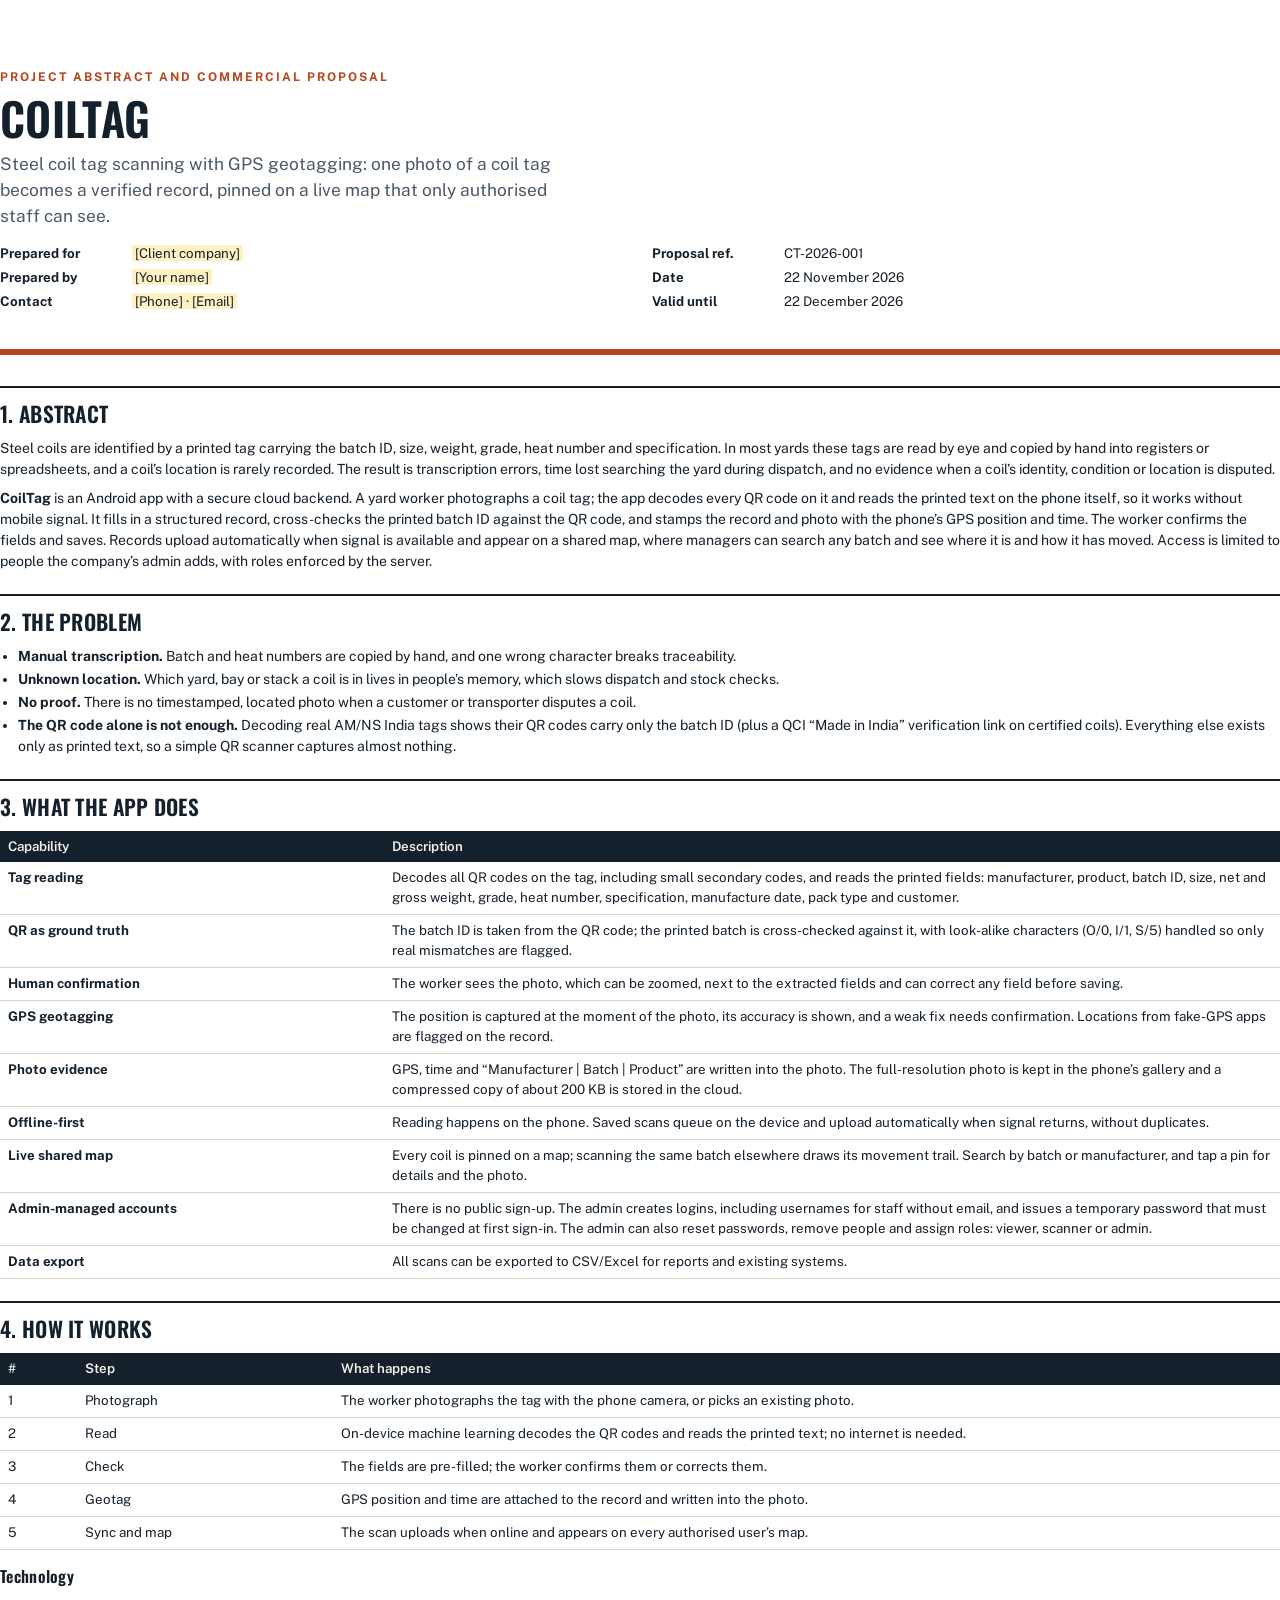
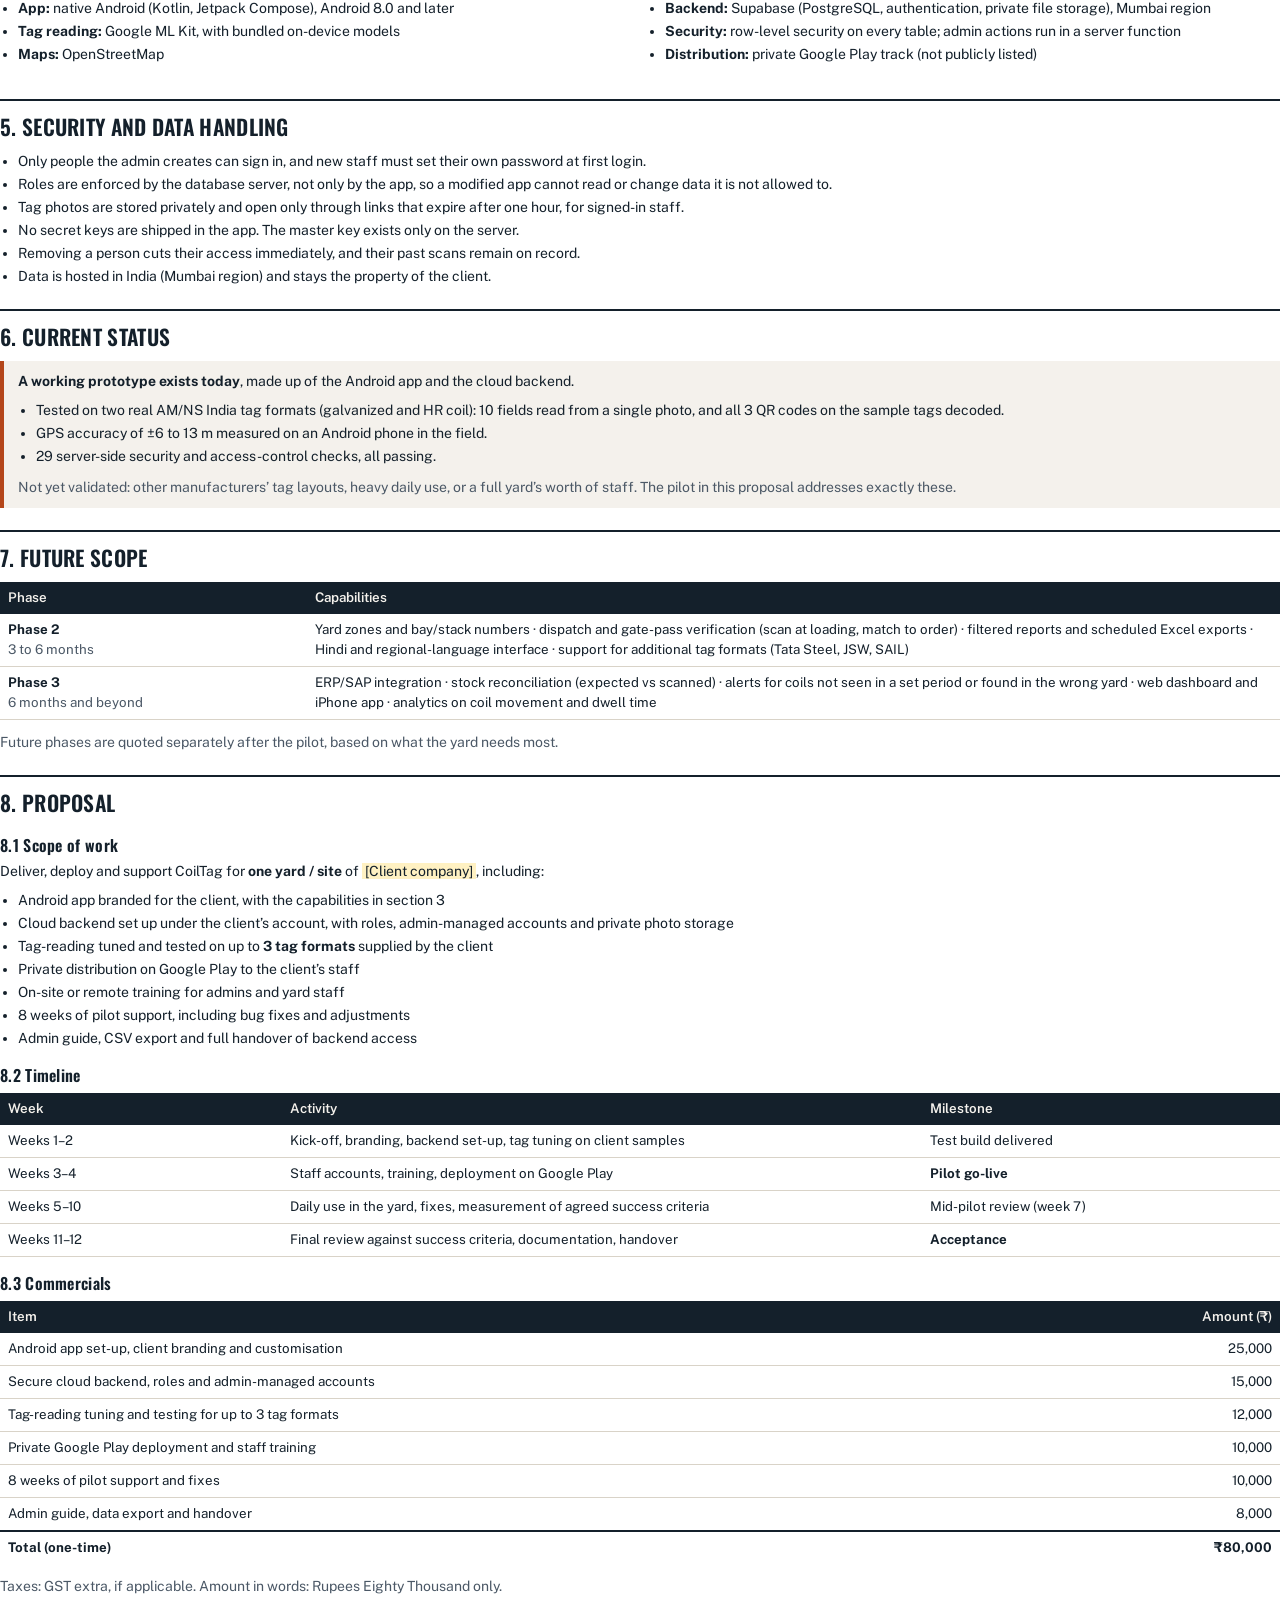
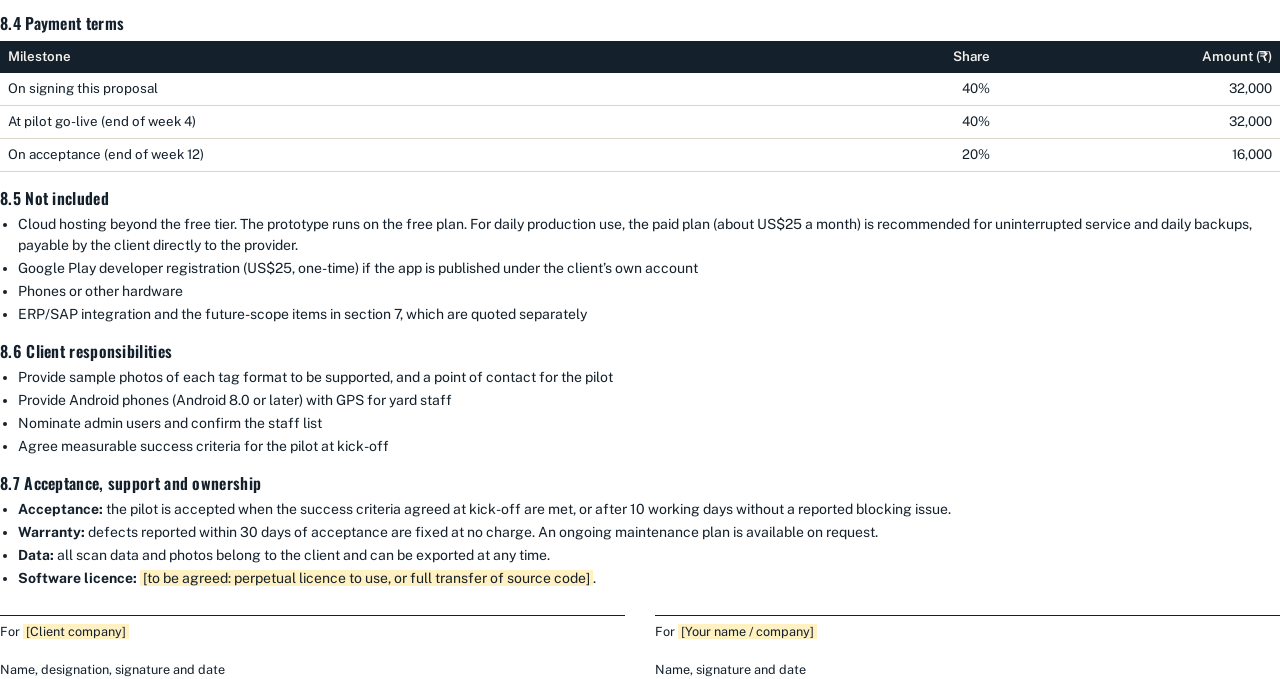
<file: docs/proposal/proposal.html>
<!doctype html>
<html lang="en">
<head>
<meta charset="utf-8">
<title>CoilTag – Project Abstract and Proposal</title>
<link rel="stylesheet" href="https://fonts.googleapis.com/css2?family=Oswald:wght@500;600&family=Public+Sans:wght@400;600;700&display=swap">
<style>
  @page { size: A4; margin: 20mm 18mm 22mm; }
  :root { --ink:#14202B; --muted:#4B5866; --accent:#B4461A; --line:#D9D3C8; --card:#F4F1EC; }
  * { box-sizing: border-box; }
  body { font-family: 'Public Sans', Arial, sans-serif; color: var(--ink); font-size: 10.5pt; line-height: 1.5; margin: 0; }
  h1, h2, h3 { font-family: 'Oswald', 'Arial Narrow', Arial, sans-serif; font-weight: 600; letter-spacing: .3px; margin: 0; }
  h1 { font-size: 34pt; text-transform: uppercase; line-height: 1.05; }
  h2 { font-size: 16pt; text-transform: uppercase; margin: 22px 0 8px; padding-top: 10px; border-top: 2px solid var(--ink); break-after: avoid; }
  h3 { font-size: 12pt; margin: 14px 0 4px; break-after: avoid; }
  p { margin: 0 0 8px; }
  ul { margin: 4px 0 10px; padding-left: 18px; } li { margin: 2px 0; }
  .eyebrow { font-size: 9pt; font-weight: 700; letter-spacing: 2px; text-transform: uppercase; color: var(--accent); }
  .muted { color: var(--muted); }
  .cover { padding: 18mm 0 10mm; border-bottom: 6px solid var(--accent); margin-bottom: 8mm; }
  .cover .lead { font-size: 13pt; color: var(--muted); margin-top: 10px; max-width: 150mm; }
  .meta { display: grid; grid-template-columns: 1fr 1fr; gap: 4px 24px; margin-top: 14px; font-size: 10pt; }
  .meta b { display: inline-block; min-width: 34mm; }
  table { width: 100%; border-collapse: collapse; margin: 6px 0 12px; font-size: 10pt; break-inside: avoid; }
  th { text-align: left; background: var(--ink); color: #F4F1EC; padding: 6px 8px; font-weight: 600; }
  td { padding: 6px 8px; border-bottom: 1px solid var(--line); vertical-align: top; }
  td.num, th.num { text-align: right; white-space: nowrap; }
  tr.total td { font-weight: 700; border-top: 2px solid var(--ink); border-bottom: none; }
  .box { background: var(--card); border-left: 4px solid var(--accent); padding: 10px 14px; margin: 8px 0 12px; break-inside: avoid; }
  .cols { display: grid; grid-template-columns: 1fr 1fr; gap: 14px; }
  .sign { display: grid; grid-template-columns: 1fr 1fr; gap: 30px; margin-top: 26px; break-inside: avoid; }
  .sign div { border-top: 1px solid var(--ink); padding-top: 6px; font-size: 9.5pt; }
  .pb { break-before: page; }
  .ph { background: #FFF1C2; padding: 0 3px; }
</style>
</head>
<body>

<div class="cover">
  <p class="eyebrow">Project abstract and commercial proposal</p>
  <h1>CoilTag</h1>
  <p class="lead">Steel coil tag scanning with GPS geotagging: one photo of a coil tag becomes a verified record, pinned on a live map that only authorised staff can see.</p>
  <div class="meta">
    <span><b>Prepared for</b> <span class="ph">[Client company]</span></span>
    <span><b>Proposal ref.</b> CT-2026-001</span>
    <span><b>Prepared by</b> <span class="ph">[Your name]</span></span>
    <span><b>Date</b> 22 November 2026</span>
    <span><b>Contact</b> <span class="ph">[Phone] · [Email]</span></span>
    <span><b>Valid until</b> 22 December 2026</span>
  </div>
</div>

<h2>1. Abstract</h2>
<p>Steel coils are identified by a printed tag carrying the batch ID, size, weight, grade, heat number and specification. In most yards these tags are read by eye and copied by hand into registers or spreadsheets, and a coil’s location is rarely recorded. The result is transcription errors, time lost searching the yard during dispatch, and no evidence when a coil’s identity, condition or location is disputed.</p>
<p><b>CoilTag</b> is an Android app with a secure cloud backend. A yard worker photographs a coil tag; the app decodes every QR code on it and reads the printed text on the phone itself, so it works without mobile signal. It fills in a structured record, cross-checks the printed batch ID against the QR code, and stamps the record and photo with the phone’s GPS position and time. The worker confirms the fields and saves. Records upload automatically when signal is available and appear on a shared map, where managers can search any batch and see where it is and how it has moved. Access is limited to people the company’s admin adds, with roles enforced by the server.</p>

<h2>2. The problem</h2>
<ul>
  <li><b>Manual transcription.</b> Batch and heat numbers are copied by hand, and one wrong character breaks traceability.</li>
  <li><b>Unknown location.</b> Which yard, bay or stack a coil is in lives in people’s memory, which slows dispatch and stock checks.</li>
  <li><b>No proof.</b> There is no timestamped, located photo when a customer or transporter disputes a coil.</li>
  <li><b>The QR code alone is not enough.</b> Decoding real AM/NS India tags shows their QR codes carry only the batch ID (plus a QCI “Made in India” verification link on certified coils). Everything else exists only as printed text, so a simple QR scanner captures almost nothing.</li>
</ul>

<h2>3. What the app does</h2>
<table>
  <tr><th style="width:30%">Capability</th><th>Description</th></tr>
  <tr><td><b>Tag reading</b></td><td>Decodes all QR codes on the tag, including small secondary codes, and reads the printed fields: manufacturer, product, batch ID, size, net and gross weight, grade, heat number, specification, manufacture date, pack type and customer.</td></tr>
  <tr><td><b>QR as ground truth</b></td><td>The batch ID is taken from the QR code; the printed batch is cross-checked against it, with look-alike characters (O/0, I/1, S/5) handled so only real mismatches are flagged.</td></tr>
  <tr><td><b>Human confirmation</b></td><td>The worker sees the photo, which can be zoomed, next to the extracted fields and can correct any field before saving.</td></tr>
  <tr><td><b>GPS geotagging</b></td><td>The position is captured at the moment of the photo, its accuracy is shown, and a weak fix needs confirmation. Locations from fake-GPS apps are flagged on the record.</td></tr>
  <tr><td><b>Photo evidence</b></td><td>GPS, time and “Manufacturer | Batch | Product” are written into the photo. The full-resolution photo is kept in the phone’s gallery and a compressed copy of about 200 KB is stored in the cloud.</td></tr>
  <tr><td><b>Offline-first</b></td><td>Reading happens on the phone. Saved scans queue on the device and upload automatically when signal returns, without duplicates.</td></tr>
  <tr><td><b>Live shared map</b></td><td>Every coil is pinned on a map; scanning the same batch elsewhere draws its movement trail. Search by batch or manufacturer, and tap a pin for details and the photo.</td></tr>
  <tr><td><b>Admin-managed accounts</b></td><td>There is no public sign-up. The admin creates logins, including usernames for staff without email, and issues a temporary password that must be changed at first sign-in. The admin can also reset passwords, remove people and assign roles: viewer, scanner or admin.</td></tr>
  <tr><td><b>Data export</b></td><td>All scans can be exported to CSV/Excel for reports and existing systems.</td></tr>
</table>

<h2 class="pb">4. How it works</h2>
<table>
  <tr><th style="width:6%">#</th><th style="width:20%">Step</th><th>What happens</th></tr>
  <tr><td>1</td><td>Photograph</td><td>The worker photographs the tag with the phone camera, or picks an existing photo.</td></tr>
  <tr><td>2</td><td>Read</td><td>On-device machine learning decodes the QR codes and reads the printed text; no internet is needed.</td></tr>
  <tr><td>3</td><td>Check</td><td>The fields are pre-filled; the worker confirms them or corrects them.</td></tr>
  <tr><td>4</td><td>Geotag</td><td>GPS position and time are attached to the record and written into the photo.</td></tr>
  <tr><td>5</td><td>Sync and map</td><td>The scan uploads when online and appears on every authorised user’s map.</td></tr>
</table>

<h3>Technology</h3>
<div class="cols">
  <ul>
    <li><b>App:</b> native Android (Kotlin, Jetpack Compose), Android 8.0 and later</li>
    <li><b>Tag reading:</b> Google ML Kit, with bundled on-device models</li>
    <li><b>Maps:</b> OpenStreetMap</li>
  </ul>
  <ul>
    <li><b>Backend:</b> Supabase (PostgreSQL, authentication, private file storage), Mumbai region</li>
    <li><b>Security:</b> row-level security on every table; admin actions run in a server function</li>
    <li><b>Distribution:</b> private Google Play track (not publicly listed)</li>
  </ul>
</div>

<h2>5. Security and data handling</h2>
<ul>
  <li>Only people the admin creates can sign in, and new staff must set their own password at first login.</li>
  <li>Roles are enforced by the database server, not only by the app, so a modified app cannot read or change data it is not allowed to.</li>
  <li>Tag photos are stored privately and open only through links that expire after one hour, for signed-in staff.</li>
  <li>No secret keys are shipped in the app. The master key exists only on the server.</li>
  <li>Removing a person cuts their access immediately, and their past scans remain on record.</li>
  <li>Data is hosted in India (Mumbai region) and stays the property of the client.</li>
</ul>

<h2>6. Current status</h2>
<div class="box">
  <p><b>A working prototype exists today</b>, made up of the Android app and the cloud backend.</p>
  <ul>
    <li>Tested on two real AM/NS India tag formats (galvanized and HR coil): 10 fields read from a single photo, and all 3 QR codes on the sample tags decoded.</li>
    <li>GPS accuracy of ±6 to 13 m measured on an Android phone in the field.</li>
    <li>29 server-side security and access-control checks, all passing.</li>
  </ul>
  <p class="muted" style="margin:0">Not yet validated: other manufacturers’ tag layouts, heavy daily use, or a full yard’s worth of staff. The pilot in this proposal addresses exactly these.</p>
</div>

<h2>7. Future scope</h2>
<table>
  <tr><th style="width:24%">Phase</th><th>Capabilities</th></tr>
  <tr><td><b>Phase 2</b><br><span class="muted">3 to 6 months</span></td><td>Yard zones and bay/stack numbers · dispatch and gate-pass verification (scan at loading, match to order) · filtered reports and scheduled Excel exports · Hindi and regional-language interface · support for additional tag formats (Tata Steel, JSW, SAIL)</td></tr>
  <tr><td><b>Phase 3</b><br><span class="muted">6 months and beyond</span></td><td>ERP/SAP integration · stock reconciliation (expected vs scanned) · alerts for coils not seen in a set period or found in the wrong yard · web dashboard and iPhone app · analytics on coil movement and dwell time</td></tr>
</table>
<p class="muted">Future phases are quoted separately after the pilot, based on what the yard needs most.</p>

<h2 class="pb">8. Proposal</h2>
<h3>8.1 Scope of work</h3>
<p>Deliver, deploy and support CoilTag for <b>one yard / site</b> of <span class="ph">[Client company]</span>, including:</p>
<ul>
  <li>Android app branded for the client, with the capabilities in section 3</li>
  <li>Cloud backend set up under the client’s account, with roles, admin-managed accounts and private photo storage</li>
  <li>Tag-reading tuned and tested on up to <b>3 tag formats</b> supplied by the client</li>
  <li>Private distribution on Google Play to the client’s staff</li>
  <li>On-site or remote training for admins and yard staff</li>
  <li>8 weeks of pilot support, including bug fixes and adjustments</li>
  <li>Admin guide, CSV export and full handover of backend access</li>
</ul>

<h3>8.2 Timeline</h3>
<table>
  <tr><th style="width:22%">Week</th><th>Activity</th><th style="width:28%">Milestone</th></tr>
  <tr><td>Weeks 1–2</td><td>Kick-off, branding, backend set-up, tag tuning on client samples</td><td>Test build delivered</td></tr>
  <tr><td>Weeks 3–4</td><td>Staff accounts, training, deployment on Google Play</td><td><b>Pilot go-live</b></td></tr>
  <tr><td>Weeks 5–10</td><td>Daily use in the yard, fixes, measurement of agreed success criteria</td><td>Mid-pilot review (week 7)</td></tr>
  <tr><td>Weeks 11–12</td><td>Final review against success criteria, documentation, handover</td><td><b>Acceptance</b></td></tr>
</table>

<h3>8.3 Commercials</h3>
<table>
  <tr><th>Item</th><th class="num" style="width:22%">Amount (₹)</th></tr>
  <tr><td>Android app set-up, client branding and customisation</td><td class="num">25,000</td></tr>
  <tr><td>Secure cloud backend, roles and admin-managed accounts</td><td class="num">15,000</td></tr>
  <tr><td>Tag-reading tuning and testing for up to 3 tag formats</td><td class="num">12,000</td></tr>
  <tr><td>Private Google Play deployment and staff training</td><td class="num">10,000</td></tr>
  <tr><td>8 weeks of pilot support and fixes</td><td class="num">10,000</td></tr>
  <tr><td>Admin guide, data export and handover</td><td class="num">8,000</td></tr>
  <tr class="total"><td>Total (one-time)</td><td class="num">₹80,000</td></tr>
</table>
<p class="muted">Taxes: GST extra, if applicable. Amount in words: Rupees Eighty Thousand only.</p>

<h3>8.4 Payment terms</h3>
<table>
  <tr><th>Milestone</th><th class="num" style="width:14%">Share</th><th class="num" style="width:22%">Amount (₹)</th></tr>
  <tr><td>On signing this proposal</td><td class="num">40%</td><td class="num">32,000</td></tr>
  <tr><td>At pilot go-live (end of week 4)</td><td class="num">40%</td><td class="num">32,000</td></tr>
  <tr><td>On acceptance (end of week 12)</td><td class="num">20%</td><td class="num">16,000</td></tr>
</table>

<h3>8.5 Not included</h3>
<ul>
  <li>Cloud hosting beyond the free tier. The prototype runs on the free plan. For daily production use, the paid plan (about US$25 a month) is recommended for uninterrupted service and daily backups, payable by the client directly to the provider.</li>
  <li>Google Play developer registration (US$25, one-time) if the app is published under the client’s own account</li>
  <li>Phones or other hardware</li>
  <li>ERP/SAP integration and the future-scope items in section 7, which are quoted separately</li>
</ul>

<h3>8.6 Client responsibilities</h3>
<ul>
  <li>Provide sample photos of each tag format to be supported, and a point of contact for the pilot</li>
  <li>Provide Android phones (Android 8.0 or later) with GPS for yard staff</li>
  <li>Nominate admin users and confirm the staff list</li>
  <li>Agree measurable success criteria for the pilot at kick-off</li>
</ul>

<h3>8.7 Acceptance, support and ownership</h3>
<ul>
  <li><b>Acceptance:</b> the pilot is accepted when the success criteria agreed at kick-off are met, or after 10 working days without a reported blocking issue.</li>
  <li><b>Warranty:</b> defects reported within 30 days of acceptance are fixed at no charge. An ongoing maintenance plan is available on request.</li>
  <li><b>Data:</b> all scan data and photos belong to the client and can be exported at any time.</li>
  <li><b>Software licence:</b> <span class="ph">[to be agreed: perpetual licence to use, or full transfer of source code]</span>.</li>
</ul>

<div class="sign">
  <div>For <span class="ph">[Client company]</span><br><br>Name, designation, signature and date</div>
  <div>For <span class="ph">[Your name / company]</span><br><br>Name, signature and date</div>
</div>

</body>
</html>
</file>
